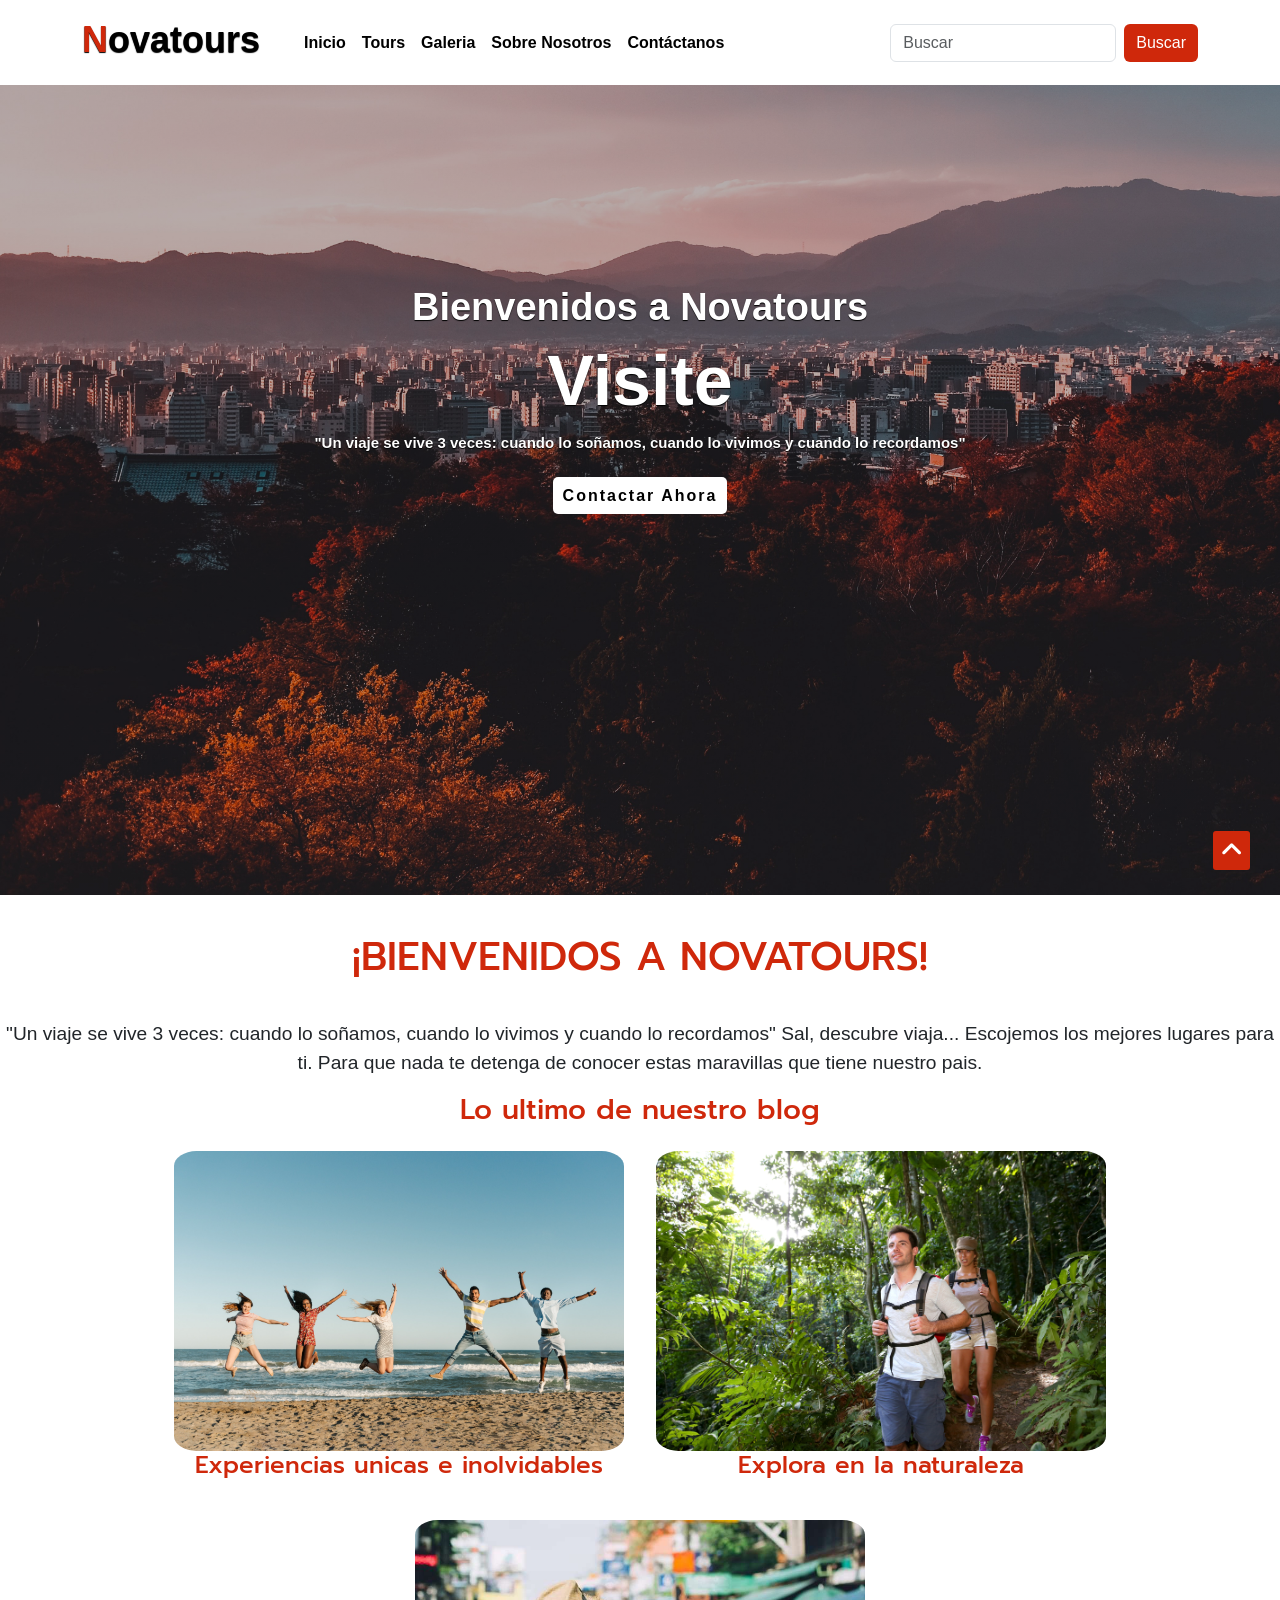
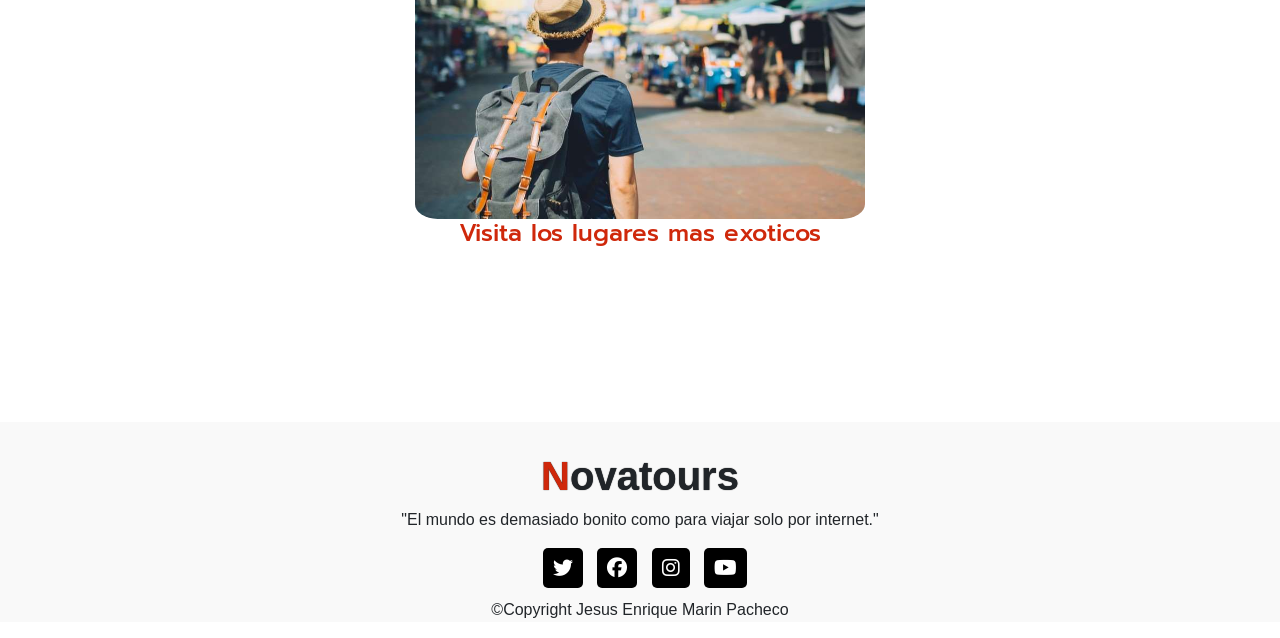
<file: index.html>
<!DOCTYPE html>
<html lang="en">
<head>
    <meta charset="UTF-8">
    <meta http-equiv="X-UA-Compatible" content="IE=edge">
    <meta name="description" content="Un viaje se vive 3 veces: cuando lo soñamos, cuando lo vivimos y cuando lo recordamos, Sal, descubre viaja... ">
    <meta name="keywords" content="VIAJES, TOURS, RECORRIDOS, DIVERSION">
    <meta name="viewport" content="width=device-width, initial-scale=1.0">
    <title>Inicio</title>
    <link rel="stylesheet" href="./css/style.css">
    <link rel="icon" href="./images/logo.ico">
    <link href="https://cdn.jsdelivr.net/npm/bootstrap@5.0.2/dist/css/bootstrap.min.css" rel="stylesheet" integrity="sha384-EVSTQN3/azprG1Anm3QDgpJLIm9Nao0Yz1ztcQTwFspd3yD65VohhpuuCOmLASjC" crossorigin="anonymous">
    <link rel="stylesheet" href="https://cdnjs.cloudflare.com/ajax/libs/font-awesome/6.2.1/css/all.min.css">    
</head>

<body>

  <header>
    <nav class="navbar navbar-expand-lg" id="navbar">
        <div class="container">
          <a class="navbar-brand" href="./index.html" id="logo"><span>N</span>ovatours</a>
          <button class="navbar-toggler" type="button" data-bs-toggle="collapse" data-bs-target="#mynavbar">
            <span><i class="fa-solid fa-bars"></i></span>
          </button>
          <div class="collapse navbar-collapse" id="mynavbar">
            <ul class="navbar-nav me-auto">
              <li class="nav-item">
                <a class="nav-link active" href="./index.html">Inicio</a>
              </li>
              <li class="nav-item">
                <a class="nav-link" href="./pages/Tours.html">Tours</a>
              </li>
              <li class="nav-item">
                <a class="nav-link" href="./pages/Galeria.html">Galeria</a>
              </li>
              <li class="nav-item">
                <a class="nav-link" href="./pages/Sobre-Nosotros.html">Sobre Nosotros</a>
              </li>
              <li class="nav-item">
                <a class="nav-link" href="./pages/Contactanos.html">Contáctanos</a>
              </li>
            </ul>

            <form class="d-flex">
              <input class="form-control me-2" type="text" placeholder="Buscar">
              <button class="btn btn-primary" type="button">Buscar</button>
            </form>
          </div>
        </div>
      </nav>
    </header>

  <main>
    <div class="inicio">
        <div class="content">
            <h5>Bienvenidos a Novatours</h5>
            <h1>Visite<span class="changecontent"></span></h1>
            <p>"Un viaje se vive 3 veces: cuando lo soñamos, cuando lo vivimos y cuando lo recordamos"</p>
            <a href="./pages/Contactanos.html">Contactar Ahora</a>
        </div>
    </div>

    <section class="bienvenidos">
      <h1 class="titulo2">¡BIENVENIDOS A NOVATOURS!</h1>
      <p class="p1"> "Un viaje se vive 3 veces: cuando lo soñamos, cuando lo vivimos y cuando lo recordamos" Sal, descubre viaja... 
          Escojemos los mejores lugares para ti. Para que nada te detenga de conocer estas maravillas que tiene nuestro pais.
      </p>
    </section>

    <section id="blog">
      <h3>Lo ultimo de nuestro blog</h3>
      <div class="contenedor">
          <article>
              <img src="./images/salto.jpg" alt="">
              <h4>Experiencias unicas e inolvidables</h4>
          </article>
          <article>
              <img src="./images/fauna.jpg" alt="">
              <h4>Explora en la naturaleza</h4>
          </article>
          <article>
              <img src="./images/turista.jpg" alt="">
              <h4>Visita los lugares mas exoticos</h4>
          </article>
      </div>
    </section> 
  </main>

  <div class="flecha-btn">
    <a href="#"><span class="fas fa-angle-up"></span></a>
  </div>
    
    <footer id="footer">
      <h1><span>N</span>ovatours</h1>
      <p>"El mundo es demasiado bonito como para viajar solo por internet."</p>
      <div class="social-links">
        <a href="#"><i class="fa-brands fa-twitter"></i></a>
        <a href="#"><i class="fa-brands fa-facebook"></i></a>
        <a href="#"><i class="fa-brands fa-instagram"></i></a>
        <a href="#"><i class="fa-brands fa-youtube"></i></a>
      </div>
      
      <div class="copyright">
        <p>&copy;Copyright Jesus Enrique Marin Pacheco</p>
      </div>
    </footer>
    
    <script src="https://cdn.jsdelivr.net/npm/bootstrap@5.0.2/dist/js/bootstrap.bundle.min.js" integrity="sha384-MrcW6ZMFYlzcLA8Nl+NtUVF0sA7MsXsP1UyJoMp4YLEuNSfAP+JcXn/tWtIaxVXM" crossorigin="anonymous"></script>

</body>
</html>
</file>
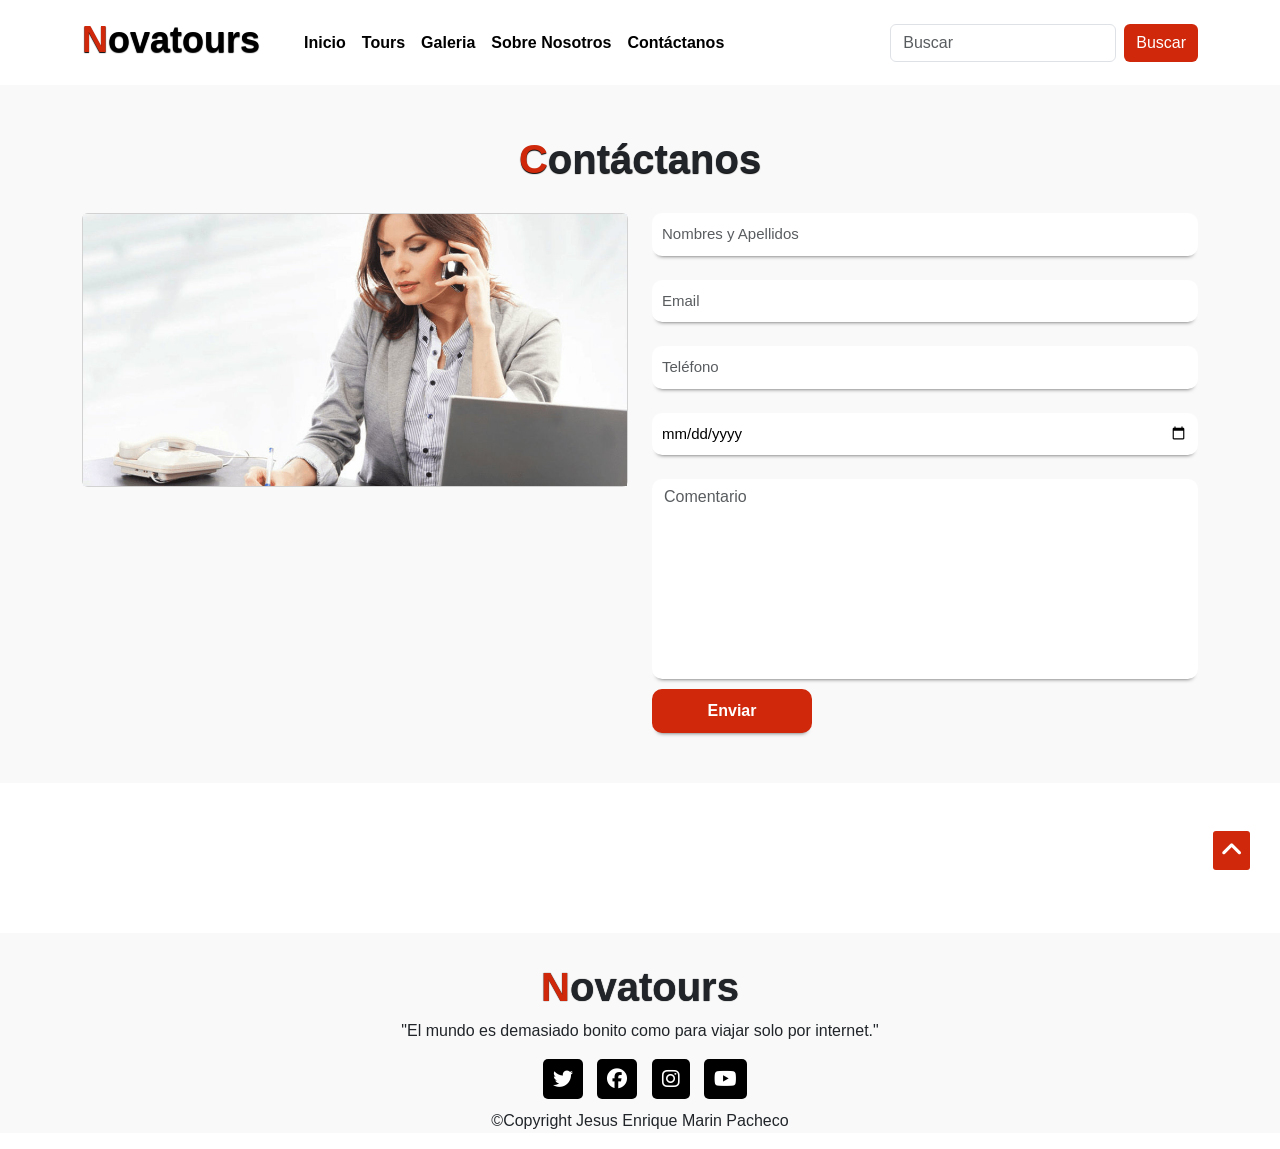
<file: pages/Contactanos.html>
<!DOCTYPE html>
<html lang="en">
<head>
    <meta charset="UTF-8">
    <meta http-equiv="X-UA-Compatible" content="IE=edge">
    <meta name="description" content="Un viaje se vive 3 veces: cuando lo soñamos, cuando lo vivimos y cuando lo recordamos, Sal, descubre viaja... ">
    <meta name="keywords" content="VIAJES, TOURS, RECORRIDOS, DIVERSION">
    <meta name="viewport" content="width=device-width, initial-scale=1.0">
    <title>Contáctanos</title>
    <link rel="stylesheet" href="../css/style.css">
    <link rel="icon" href="../images/logo.ico">
    <link href="https://cdn.jsdelivr.net/npm/bootstrap@5.0.2/dist/css/bootstrap.min.css" rel="stylesheet" integrity="sha384-EVSTQN3/azprG1Anm3QDgpJLIm9Nao0Yz1ztcQTwFspd3yD65VohhpuuCOmLASjC" crossorigin="anonymous">
    <link rel="stylesheet" href="https://cdnjs.cloudflare.com/ajax/libs/font-awesome/6.2.1/css/all.min.css">
</head>

<body>
  <header>
    <nav class="navbar navbar-expand-lg" id="navbar">
        <div class="container">
          <a class="navbar-brand" href="../index.html" id="logo"><span>N</span>ovatours</a>
          <button class="navbar-toggler" type="button" data-bs-toggle="collapse" data-bs-target="#mynavbar">
            <span><i class="fa-solid fa-bars"></i></span>
          </button>
          <div class="collapse navbar-collapse" id="mynavbar">
            <ul class="navbar-nav me-auto">
              <li class="nav-item">
                <a class="nav-link active" href="../index.html">Inicio</a>
              </li>
              <li class="nav-item">
                <a class="nav-link" href="../pages/Tours.html">Tours</a>
              </li>
              <li class="nav-item">
                <a class="nav-link" href="../pages/Galeria.html">Galeria</a>
              </li>
              <li class="nav-item">
                <a class="nav-link" href="../pages/Sobre-Nosotros.html">Sobre Nosotros</a>
              </li>
              <li class="nav-item">
                <a class="nav-link" href="../pages/Contactanos.html">Contáctanos</a>
              </li>
            </ul>
            
            <form class="d-flex">
              <input class="form-control me-2" type="text" placeholder="Buscar">
              <button class="btn btn-primary" type="button">Buscar</button>
            </form>
          </div>
        </div>
      </nav>
    </header>

    <section class="contacto" id="contacto">
      <div class="container">

        <div class="main-text">
          <h1><span>C</span>ontáctanos</h1>
        </div>
        
        <div class="row">

          <div class="col-md-6 py-3 py-md-0">
            <div class="card">
              <img src="../images/secretaria.jpg" alt="">
            </div>
          </div>

          <div class="col-md-6 py-3 py-md-0">
            <form action="#">

              <input type="text" class="form-control" placeholder="Nombres y Apellidos" required><br>
              <input type="email" class="form-control" placeholder="Email" required><br>
              <input type="tel" class="form-control" placeholder="Teléfono" required><br>
              <input type="date" class="form-control" placeholder="Idda" required><br>
              <textarea class="form-control" rows="5" name="text" placeholder="Comentario"></textarea>
              <input type="submit" value="Enviar" class="submit" required>

            </form>
          </div>

        </div>
      </div>
    </section>

    <div class="flecha-btn">
      <a href="#"><span class="fas fa-angle-up"></span></a>
    </div>
    
    <footer id="footer">
      <h1><span>N</span>ovatours</h1>
      <p>"El mundo es demasiado bonito como para viajar solo por internet."</p>
      <div class="social-links">
        <a href="#"><i class="fa-brands fa-twitter"></i></a>
        <a href="#"><i class="fa-brands fa-facebook"></i></a>
        <a href="#"><i class="fa-brands fa-instagram"></i></a>
        <a href="#"><i class="fa-brands fa-youtube"></i></a>
      </div>
      <div class="copyright">
        <p>&copy;Copyright Jesus Enrique Marin Pacheco</p>
      </div>
    </footer>

    <script src="https://cdn.jsdelivr.net/npm/bootstrap@5.0.2/dist/js/bootstrap.bundle.min.js" integrity="sha384-MrcW6ZMFYlzcLA8Nl+NtUVF0sA7MsXsP1UyJoMp4YLEuNSfAP+JcXn/tWtIaxVXM" crossorigin="anonymous"></script>

</body>
</html>
</file>
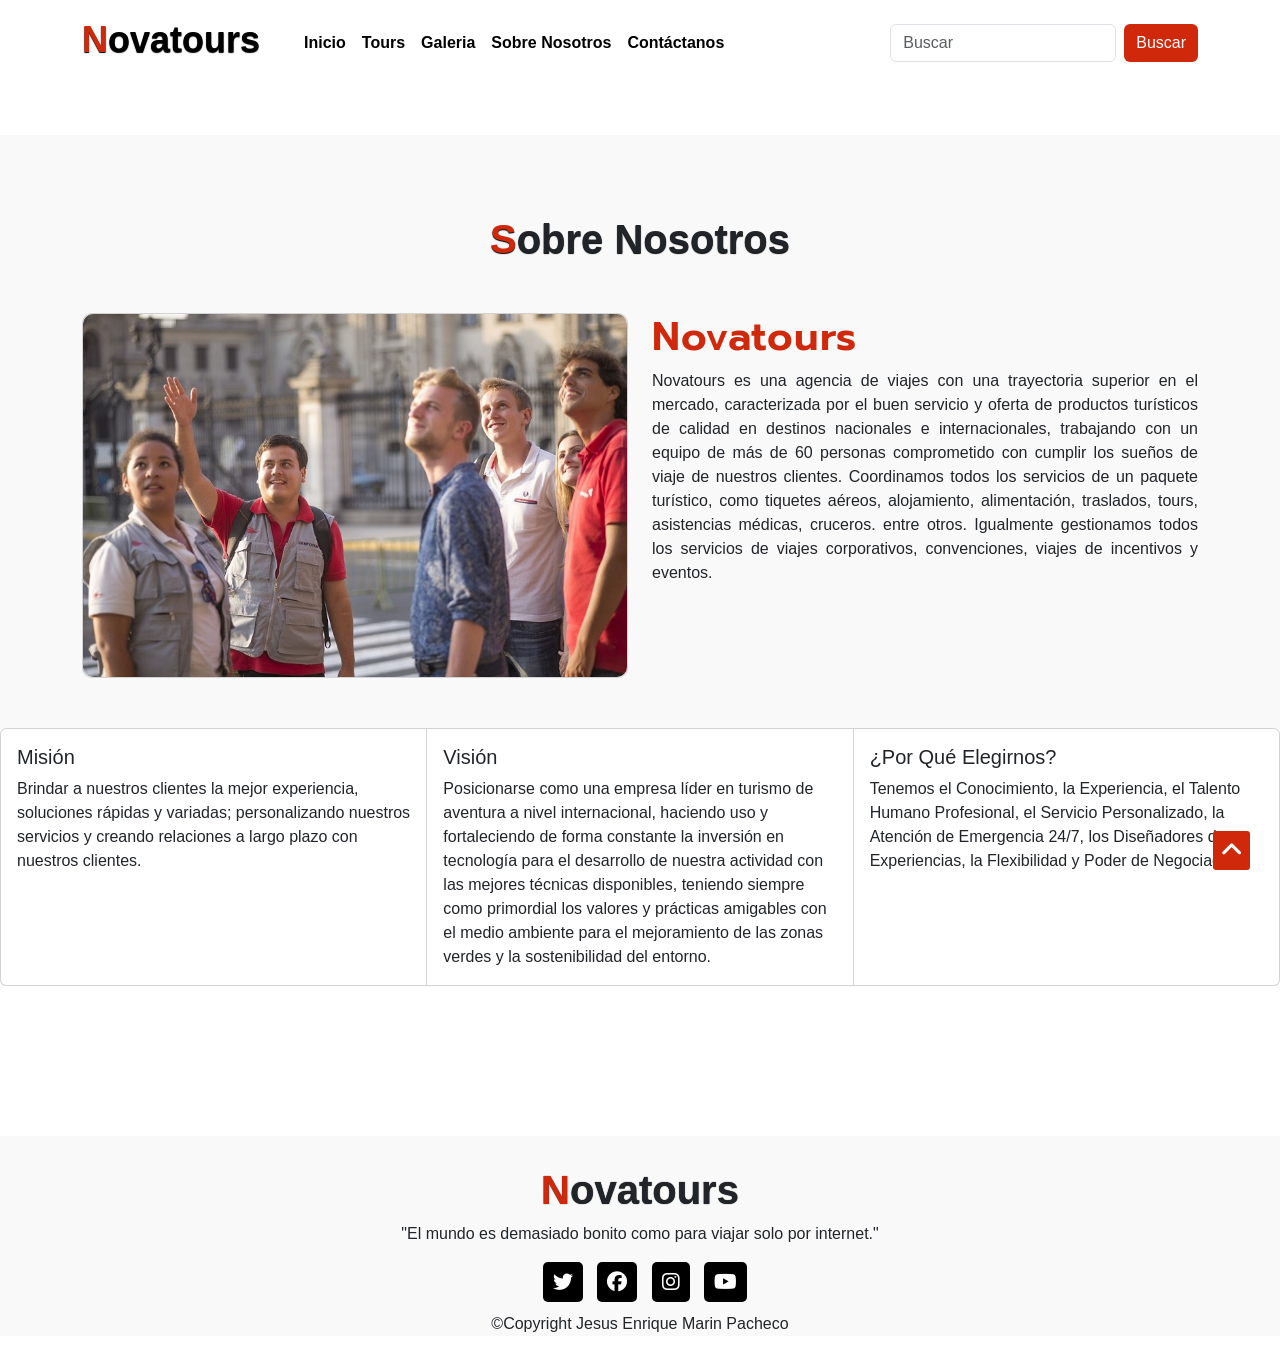
<file: pages/Sobre-Nosotros.html>
<!DOCTYPE html>
<html lang="en">
<head>
    <meta charset="UTF-8">
    <meta http-equiv="X-UA-Compatible" content="IE=edge">
    <meta name="description" content="Un viaje se vive 3 veces: cuando lo soñamos, cuando lo vivimos y cuando lo recordamos, Sal, descubre viaja... ">
    <meta name="keywords" content="VIAJES, TOURS, RECORRIDOS, DIVERSION">
    <meta name="viewport" content="width=device-width, initial-scale=1.0">
    <title>Sobre Nosotros</title>
    <link rel="stylesheet" href="../css/style.css">  
    <link rel="icon" href="../images/logo.ico">
    <link href="https://cdn.jsdelivr.net/npm/bootstrap@5.0.2/dist/css/bootstrap.min.css" rel="stylesheet" integrity="sha384-EVSTQN3/azprG1Anm3QDgpJLIm9Nao0Yz1ztcQTwFspd3yD65VohhpuuCOmLASjC" crossorigin="anonymous">
    <link rel="stylesheet" href="https://cdnjs.cloudflare.com/ajax/libs/font-awesome/6.2.1/css/all.min.css">


</head>
<body>

  <header>
    <nav class="navbar navbar-expand-lg" id="navbar">
        <div class="container">
          <a class="navbar-brand" href="../index.html" id="logo"><span>N</span>ovatours</a>
          <button class="navbar-toggler" type="button" data-bs-toggle="collapse" data-bs-target="#mynavbar">
            <span><i class="fa-solid fa-bars"></i></span>
          </button>
          <div class="collapse navbar-collapse" id="mynavbar">
            <ul class="navbar-nav me-auto">
              <li class="nav-item">
                <a class="nav-link active" href="../index.html">Inicio</a>
              </li>
              <li class="nav-item">
                <a class="nav-link" href="../pages/Tours.html">Tours</a>
              </li>
              <li class="nav-item">
                <a class="nav-link" href="../pages/Galeria.html">Galeria</a>
              </li>
              <li class="nav-item">
                <a class="nav-link" href="../pages/Sobre-Nosotros.html">Sobre Nosotros</a>
              </li>
              <li class="nav-item">
                <a class="nav-link" href="../pages/Contactanos.html">Contáctanos</a>
              </li>
            </ul>
            
            <form class="d-flex">
              <input class="form-control me-2" type="text" placeholder="Buscar">
              <button class="btn btn-primary" type="button">Buscar</button>
            </form>
          </div>
        </div>
      </nav>
    </header>


  <main>  
    <section class="nosotros" id="nosotros">
      <div class="container">

        <div class="main-txt">
          <h1><span>S</span>obre Nosotros </h1>
        </div>

        <div class="row" style="margin-top: 50px;">

          <div class="col-md-6 py-3 py-md-0">
            <div class="card">
              <img src="../images/guia1.jpg" alt="">
            </div>
          </div>

          <div class="col-md-6 py-3 py-md-0">
            <h2>Novatours</h2>
            <p>Novatours es una agencia de viajes con una trayectoria superior en el 
              mercado, caracterizada por el buen servicio y oferta de productos turísticos de 
              calidad en destinos nacionales e internacionales, trabajando con un equipo de más 
              de 60 personas comprometido con cumplir los sueños de viaje de nuestros clientes. 
              Coordinamos todos los servicios de un paquete turístico, como tiquetes aéreos, 
              alojamiento, alimentación, traslados, tours, asistencias médicas, 
              cruceros. entre otros. Igualmente gestionamos todos los servicios de viajes corporativos,
               convenciones, viajes de incentivos y eventos.</p>
          </div>
          <div class="col-md-6 py-3 py-md-0">

        </div>

      </div>
    </section>

    <div class="card-group">
      <div class="card">
        <div class="card-body">
            <h5 class="card-title">Misión</h5>
                <p class="card-text">Brindar a nuestros clientes la mejor experiencia, soluciones rápidas y variadas; 
                personalizando nuestros servicios y creando relaciones a largo plazo con nuestros clientes.</p>
        </div>
      </div>
    <div class="card">
      <div class="card-body">
          <h5 class="card-title">Visión</h5>
              <p class="card-text">Posicionarse como una empresa líder en turismo de aventura a nivel internacional, haciendo uso y 
                fortaleciendo de forma constante la inversión en tecnología para el desarrollo de nuestra actividad con las mejores 
                técnicas disponibles, teniendo siempre como primordial los valores y prácticas amigables con el medio ambiente para 
                el mejoramiento de las zonas verdes y la sostenibilidad del entorno.</p>
        </div>
    </div>
    <div class="card">
      <div class="card-body">
          <h5 class="card-title">¿Por Qué Elegirnos?</h5>
              <p class="card-text">Tenemos el Conocimiento, la
                Experiencia, el Talento Humano Profesional, el Servicio Personalizado,
                la Atención de Emergencia 24/7, los Diseñadores de Experiencias,
                la Flexibilidad y Poder de Negociación.</p>
        </div>
      </div>
    </div>
  </main>

<div class="flecha-btn">
  <a href="#"><span class="fas fa-angle-up"></span></a>
</div>

<footer id="footer">
  <h1><span>N</span>ovatours</h1>
  <p>"El mundo es demasiado bonito como para viajar solo por internet."</p>
  <div class="social-links">
    <a href="#"><i class="fa-brands fa-twitter"></i></a>
    <a href="#"><i class="fa-brands fa-facebook"></i></a>
    <a href="#"><i class="fa-brands fa-instagram"></i></a>
    <a href="#"><i class="fa-brands fa-youtube"></i></a>
  </div>
  <div class="copyright">
    <p>&copy;Copyright Jesus Enrique Marin Pacheco</p>
  </div>
</footer>

    <script src="https://cdn.jsdelivr.net/npm/bootstrap@5.0.2/dist/js/bootstrap.bundle.min.js" integrity="sha384-MrcW6ZMFYlzcLA8Nl+NtUVF0sA7MsXsP1UyJoMp4YLEuNSfAP+JcXn/tWtIaxVXM" crossorigin="anonymous"></script>

</body>
</html>
</file>
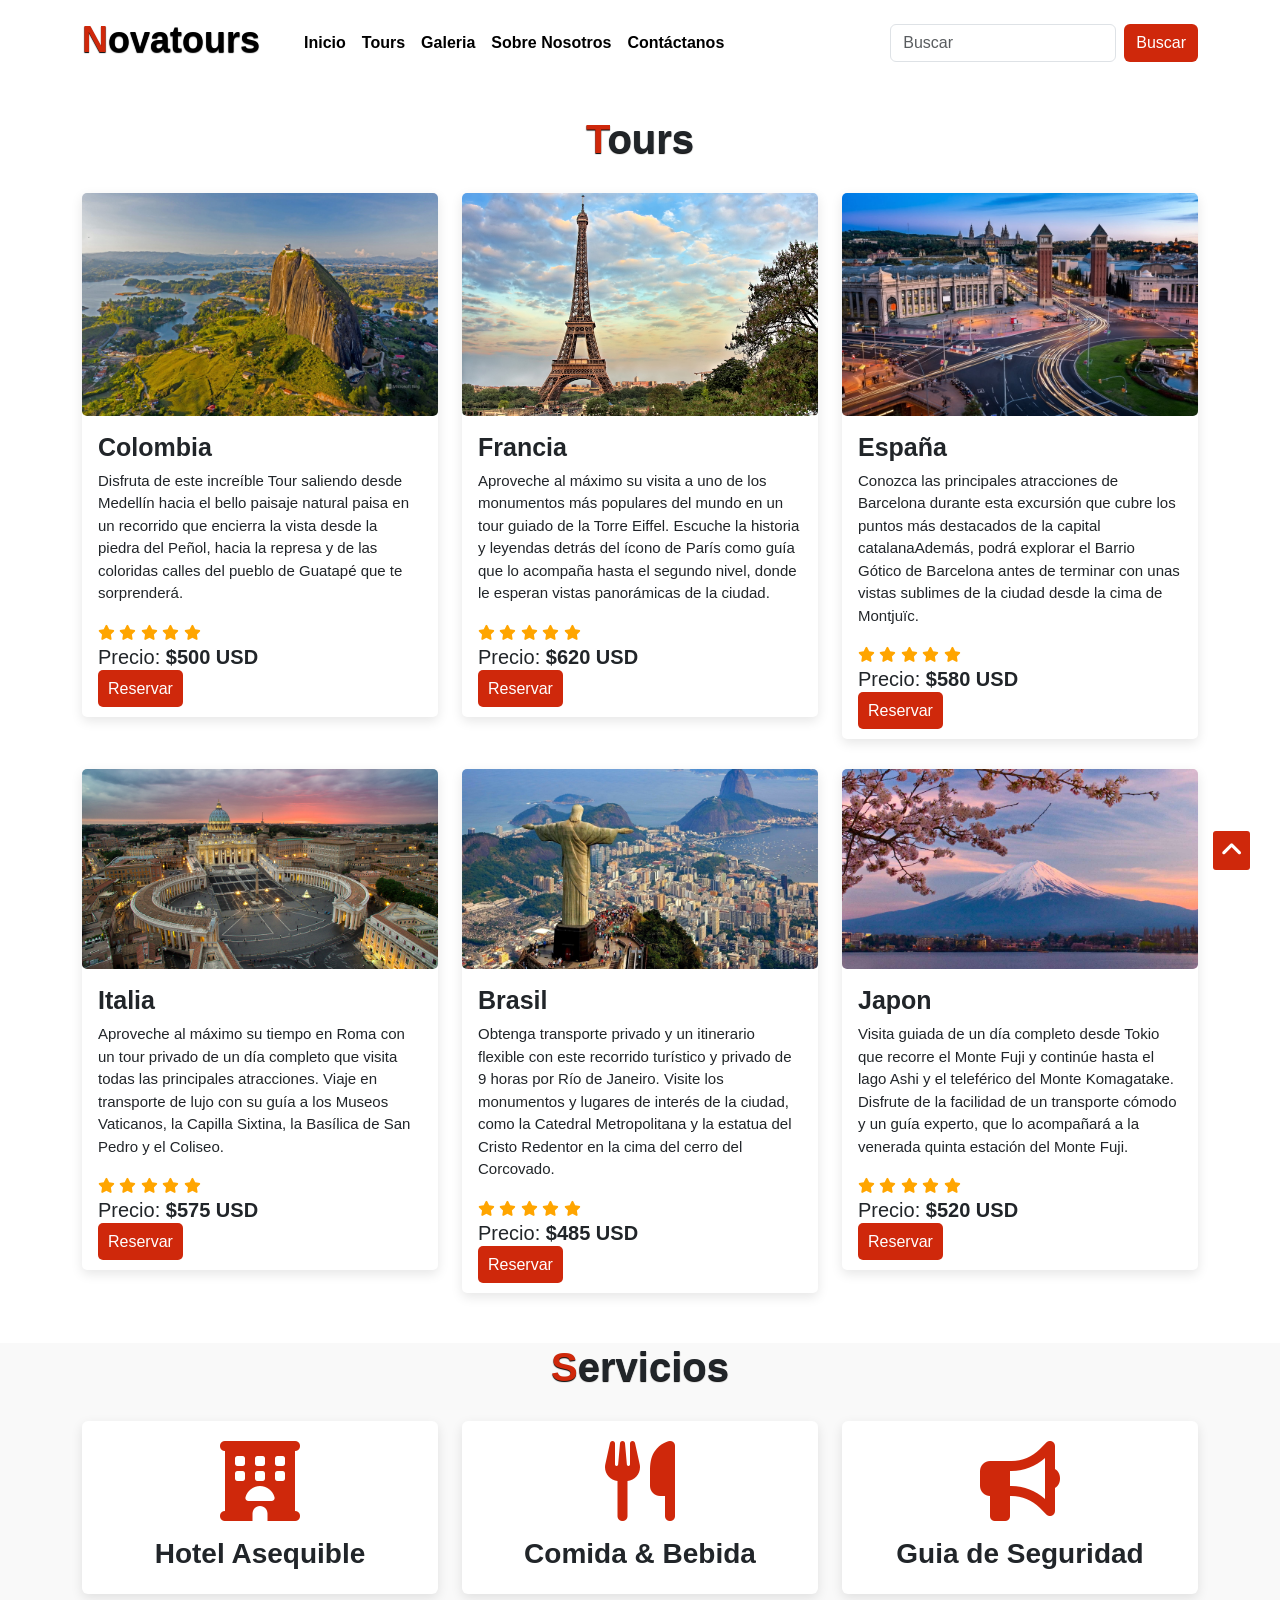
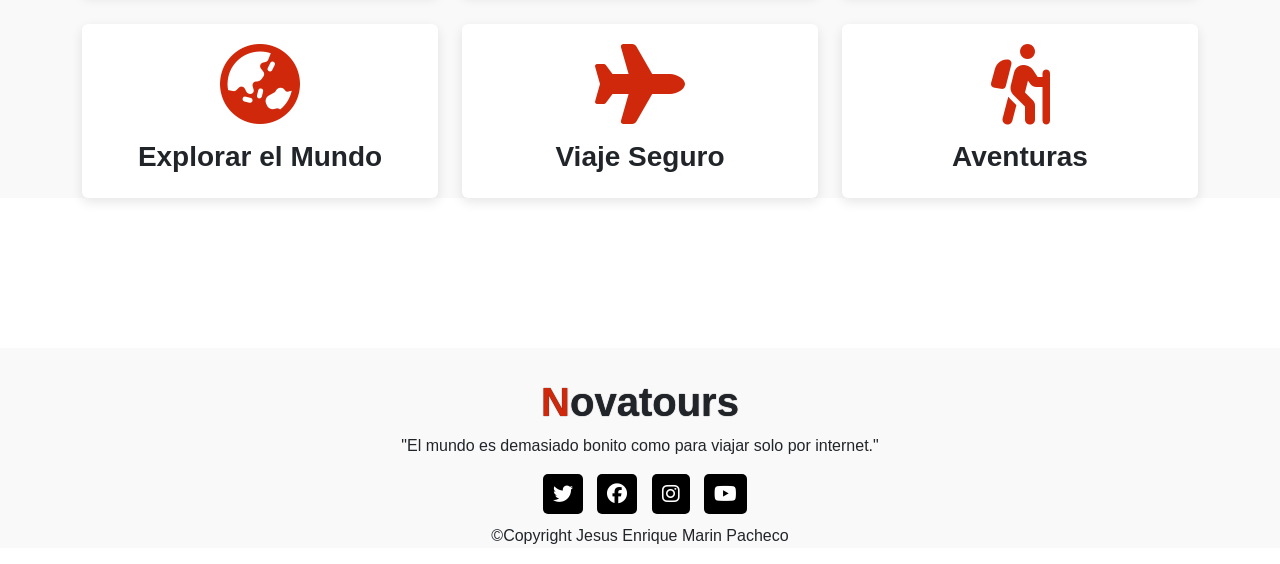
<file: pages/Tours.html>
<!DOCTYPE html>
<html lang="en">
<head>
    <meta charset="UTF-8">
    <meta http-equiv="X-UA-Compatible" content="IE=edge">
    <meta name="description" content="Un viaje se vive 3 veces: cuando lo soñamos, cuando lo vivimos y cuando lo recordamos, Sal, descubre viaja... ">
    <meta name="keywords" content="VIAJES, TOURS, RECORRIDOS, DIVERSION">
    <meta name="viewport" content="width=device-width, initial-scale=1.0">
    <title>Tours</title>
    <link rel="stylesheet" href="../css/style.css">
    <link rel="icon" href="../images/logo.ico">
    <link href="https://cdn.jsdelivr.net/npm/bootstrap@5.0.2/dist/css/bootstrap.min.css" rel="stylesheet" integrity="sha384-EVSTQN3/azprG1Anm3QDgpJLIm9Nao0Yz1ztcQTwFspd3yD65VohhpuuCOmLASjC" crossorigin="anonymous">
    <link rel="stylesheet" href="https://cdnjs.cloudflare.com/ajax/libs/font-awesome/6.2.1/css/all.min.css">

</head>
<body>

  <header>
    <nav class="navbar navbar-expand-lg" id="navbar">
        <div class="container">
          <a class="navbar-brand" href="../index.html" id="logo"><span>N</span>ovatours</a>
          <button class="navbar-toggler" type="button" data-bs-toggle="collapse" data-bs-target="#mynavbar">
            <span><i class="fa-solid fa-bars"></i></span>
          </button>
          <div class="collapse navbar-collapse" id="mynavbar">
            <ul class="navbar-nav me-auto">
              <li class="nav-item">
                <a class="nav-link active" href="../index.html">Inicio</a>
              </li>
              <li class="nav-item">
                <a class="nav-link" href="../pages/Tours.html">Tours</a>
              </li>
              <li class="nav-item">
                <a class="nav-link" href="../pages/Galeria.html">Galeria</a>
              </li>
              <li class="nav-item">
                <a class="nav-link" href="../pages/Contactanos.html">Sobre Nosotros</a>
              </li>
              <li class="nav-item">
                <a class="nav-link" href="../pages/Reservar.html">Contáctanos</a>
              </li>
            </ul>
            
            <form class="d-flex">
              <input class="form-control me-2" type="text" placeholder="Buscar">
              <button class="btn btn-primary" type="button">Buscar</button>
            </form>
          </div>
        </div>
      </nav>
    </header>

  <main>  
    <section class="tours" id="tours">
      <div class="container">
        
        <div class="main-txt">
          <h1><span>T</span>ours</h1>
        </div>

        <div class="row" style="margin-top: 30px;">

          <div class="col-md-4 py-3 py-md-0">

            <div class="card">
              <img src="../images/Colombia.jpg" alt="">
              <div class="card-body">
                <h3>Colombia</h3>
                <p>Disfruta de este increíble Tour saliendo desde Medellín hacia el bello 
                  paisaje natural paisa en un recorrido que encierra la vista desde la piedra 
                  del Peñol, hacia la represa y de las coloridas calles del pueblo de Guatapé 
                  que te sorprenderá. </p>
                <div class="star">
                  <i class="fa-solid fa-star checked"></i>
                  <i class="fa-solid fa-star checked"></i>
                  <i class="fa-solid fa-star checked"></i>
                  <i class="fa-solid fa-star checked"></i>
                  <i class="fa-solid fa-star checked"></i>
                </div>
                <h6>Precio: <strong>$500 USD</strong></h6>
                <a href="./Reservar.html">Reservar</a>
              </div>
            </div>

          </div>
          <div class="col-md-4 py-3 py-md-0">

            <div class="card">
              <img src="../images/Francia.jpg" alt="">
              <div class="card-body">
                <h3>Francia</h3>
                <p>Aproveche al máximo su visita a uno de los monumentos más populares del mundo 
                  en un tour guiado de la Torre Eiffel. Escuche la historia y leyendas detrás del 
                  ícono de París como guía que lo acompaña hasta el segundo nivel, donde le esperan
                  vistas panorámicas de la ciudad. </p>
                <div class="star">
                  <i class="fa-solid fa-star checked"></i>
                  <i class="fa-solid fa-star checked"></i>
                  <i class="fa-solid fa-star checked"></i>
                  <i class="fa-solid fa-star checked"></i>
                  <i class="fa-solid fa-star checked"></i>
                </div>
                <h6>Precio: <strong>$620 USD</strong></h6>
                <a href="./Reservar.html">Reservar</a>
              </div>
            </div>

          </div>
          <div class="col-md-4 py-3 py-md-0">

            <div class="card">
              <img src="../images/España.jpg" alt="">
              <div class="card-body">
                <h3>España</h3>
                <p>Conozca las principales atracciones de Barcelona durante 
                  esta excursión que cubre los puntos más destacados de la capital catalanaAdemás, 
                  podrá explorar el Barrio Gótico de Barcelona antes de terminar con unas 
                  vistas sublimes de la ciudad desde la cima de Montjuïc.</p>
                <div class="star">
                  <i class="fa-solid fa-star checked"></i>
                  <i class="fa-solid fa-star checked"></i>
                  <i class="fa-solid fa-star checked"></i>
                  <i class="fa-solid fa-star checked"></i>
                  <i class="fa-solid fa-star checked"></i>
                </div>
                <h6>Precio: <strong>$580 USD</strong></h6>
                <a href="./Reservar.html">Reservar</a>
              </div>
            </div>

          </div>
        </div>

        <div class="row" style="margin-top: 30px;">

          <div class="col-md-4 py-3 py-md-0">

            <div class="card">
              <img src="../images/Italia.jpg" alt="">
              <div class="card-body">
                <h3>Italia</h3>
                <p>Aproveche al máximo su tiempo en Roma con un tour privado 
                  de un día completo que visita todas las principales atracciones. 
                  Viaje en transporte de lujo con su guía a los Museos Vaticanos,
                   la Capilla Sixtina, la Basílica de San Pedro y el Coliseo.</p>
                <div class="star">
                  <i class="fa-solid fa-star checked"></i>
                  <i class="fa-solid fa-star checked"></i>
                  <i class="fa-solid fa-star checked"></i>
                  <i class="fa-solid fa-star checked"></i>
                  <i class="fa-solid fa-star checked"></i>
                </div>
                <h6>Precio: <strong>$575 USD</strong></h6>
                <a href="./Reservar.html">Reservar</a>
              </div>
            </div>

          </div>
          <div class="col-md-4 py-3 py-md-0">

            <div class="card">
              <img src="../images/Brasil.jpg" alt="">
              <div class="card-body">
                <h3>Brasil</h3>
                <p>Obtenga transporte privado y un itinerario flexible con 
                  este recorrido turístico y privado de 9 horas por Río de Janeiro. 
                  Visite los monumentos y lugares de interés de la ciudad, como la 
                  Catedral Metropolitana y la estatua del Cristo Redentor en la cima 
                  del cerro del Corcovado.</p>
                <div class="star">
                  <i class="fa-solid fa-star checked"></i>
                  <i class="fa-solid fa-star checked"></i>
                  <i class="fa-solid fa-star checked"></i>
                  <i class="fa-solid fa-star checked"></i>
                  <i class="fa-solid fa-star checked"></i>
                </div>
                <h6>Precio: <strong>$485 USD</strong></h6>
                <a href="./Reservar.html">Reservar</a>
              </div>
            </div>

          </div>
          <div class="col-md-4 py-3 py-md-0">

            <div class="card">
              <img src="../images/Japon.jpg" alt="">
              <div class="card-body">
                <h3>Japon</h3>
                <p>Visita guiada de un día completo desde Tokio que recorre 
                  el Monte Fuji y continúe hasta el lago Ashi y el teleférico del Monte 
                  Komagatake. Disfrute de la facilidad de un transporte cómodo y un guía experto, 
                  que lo acompañará a la venerada quinta estación del Monte Fuji.</p>
                <div class="star">
                  <i class="fa-solid fa-star checked"></i>
                  <i class="fa-solid fa-star checked"></i>
                  <i class="fa-solid fa-star checked"></i>
                  <i class="fa-solid fa-star checked"></i>
                  <i class="fa-solid fa-star checked"></i>
                </div>
                <h6>Precio: <strong>$520 USD</strong></h6>
                <a href="./Reservar.html">Reservar</a>
              </div>
            </div>
          </div>
       </div>
      </div>
    </section>
    
    <section class="servicios" id="servicios">
      <div class="container">

        <div class="main-txt">
          <h1><span>S</span>ervicios</h1>
        </div>

        <div class="row" style="margin-top: 30px;">

          <div class="col-md-4 py-3 py-md-0">

            <div class="card">
              <i class="fas fa-hotel"></i>
              <div class="card-body">
                <h3>Hotel Asequible</h3>
              </div>
            </div>

          </div>
          <div class="col-md-4 py-3 py-md-0">

            <div class="card">
              <i class="fas fa-utensils"></i>
              <div class="card-body">
                <h3>Comida & Bebida</h3>
              </div>
            </div>
          </div>
          
          <div class="col-md-4 py-3 py-md-0">

            <div class="card">
              <i class="fas fa-bullhorn"></i>
              <div class="card-body">
                <h3>Guia de Seguridad</h3>
              </div>
            </div>
          </div>
        </div>


        <div class="row" style="margin-top: 30px;">
          <div class="col-md-4 py-3 py-md-0">
            <div class="card">
              <i class="fas fa-globe-asia"></i>
              <div class="card-body">
                <h3>Explorar el Mundo</h3>
              </div>
            </div>
          </div>
          
          
        <div class="col-md-4 py-3 py-md-0">
           <div class="card">
              <i class="fas fa-plane"></i>
              <div class="card-body">
                <h3>Viaje Seguro</h3>
              </div>
            </div>
          </div>

          <div class="col-md-4 py-3 py-md-0">
            <div class="card">
              <i class="fas fa-hiking"></i>
              <div class="card-body">
                <h3>Aventuras</h3>
              </div>
            </div>
          </div>
        </div>
      </div>
    </section>
  </main>
    <div class="flecha-btn">
      <a href="#"><span class="fas fa-angle-up"></span></a>
    </div>
   
    <footer id="footer">
      <h1><span>N</span>ovatours</h1>
      <p>"El mundo es demasiado bonito como para viajar solo por internet."</p>
      <div class="social-links">
        <a href="#"><i class="fa-brands fa-twitter"></i></a>
        <a href="#"><i class="fa-brands fa-facebook"></i></a>
        <a href="#"><i class="fa-brands fa-instagram"></i></a>
        <a href="#"><i class="fa-brands fa-youtube"></i></a>
      </div>
      <div class="copyright">
        <p>&copy;Copyright Jesus Enrique Marin Pacheco</p>
      </div>
    </footer>


    <script src="https://cdn.jsdelivr.net/npm/bootstrap@5.0.2/dist/js/bootstrap.bundle.min.js" integrity="sha384-MrcW6ZMFYlzcLA8Nl+NtUVF0sA7MsXsP1UyJoMp4YLEuNSfAP+JcXn/tWtIaxVXM" crossorigin="anonymous"></script>

</body>
</html>
</file>
<file: css/style.css>
@charset "UTF-8";
@import url("https://fonts.googleapis.com/css2?family=Prompt:wght@700&display=swap");
* {
  margin: 0;
  padding: 0;
  box-sizing: border-box;
  text-decoration: none;
  list-style: none;
  scroll-behavior: smooth;
  font-family: sans-serif;
}

/* navbar */
#navbar {
  background: rgb(255, 255, 255);
}

#logo {
  font-size: 36px;
  font-weight: 550;
  color: black;
  text-shadow: 0px 1px 1px black;
  margin-bottom: 5px;
}

#logo span {
  color: #cf280b;
}

.navbar-toggler span {
  color: #cf280b;
}

.navbar-nav {
  margin-left: 20px;
}

.nav-item .nav-link {
  font-size: 16px;
  font-weight: 550;
  color: rgb(0, 0, 0);
  border-radius: 3px;
  transition: 0.5s ease;
}

.nav-item .nav-link:hover {
  background: #cf280b;
  color: white;
}

#navbar form button {
  background: #cf280b;
  color: white;
  border: none;
}

/* navbar */
/* inicio */
.inicio {
  width: 100%;
  height: 90vh;
  background-image: linear-gradient(rgba(0, 0, 0, 0.3), rgba(0, 0, 0, 0.2)), url(../images/fondo.jpg);
  background-repeat: no-repeat;
  background-size: cover;
}
.inicio .content {
  text-align: center;
  padding-top: 200px;
}
.inicio .content h5 {
  color: white;
  font-size: 38px;
  font-weight: 550;
  text-shadow: 0px 1px 1px black;
}
.inicio .content h1 {
  color: white;
  font-size: 70px;
  font-weight: 550;
  text-shadow: 0px 1px 1px black;
  margin-top: 5px;
}
.inicio .changecontent::after {
  content: " ";
  color: #cf280b;
  text-shadow: 0px 1px 1px black;
  animation: changetext 10s infinite linear;
  font-family: "Prompt", sans-serif;
}
@keyframes changetext {
  0% {
    content: "Francia";
  }
  10% {
    content: "España";
  }
  20% {
    content: "Canada";
  }
  30% {
    content: "China";
  }
  40% {
    content: "Japon";
  }
  50% {
    content: "Colombia";
  }
  60% {
    content: "Italia";
  }
  70% {
    content: "Brasil";
  }
  80% {
    content: "Mexico";
  }
  90% {
    content: "Alemania";
  }
  100% {
    content: "Argentina";
  }
}
.inicio .content p {
  color: white;
  font-size: 15px;
  font-weight: 600;
  text-shadow: 0px 1px 1px black;
  margin-bottom: 30px;
  margin-top: 5px;
}
.inicio .content a {
  padding: 10px;
  background: white;
  color: black;
  letter-spacing: 2px;
  font-weight: 550;
  border-radius: 5px;
  text-decoration: none;
  transition: 0.5s;
}
.inicio .content a:hover {
  background: #cf280b;
  color: white;
}

@media (max-width: 850px) {
  .inicio {
    background-position: 50%;
  }
}
@media (max-width: 450px) {
  .inicio .content h5 {
    font-size: 25px;
  }
  .inicio .content h1 {
    font-size: 38px;
  }
  .inicio .content p {
    font-size: 13px;
  }
}
/* inicio */
/* blog */
section .titulo2 {
  text-align: center;
  margin: 3%;
  font-family: "prompt", sans-serif;
  font-size: 40px;
  color: #cf280b;
}
section .p1 {
  text-align: center;
  font-family: sans-serif;
  font-size: larger;
  padding: 0%;
}

#blog .contenedor {
  display: flex;
  justify-content: center;
  flex-wrap: wrap;
}
#blog article {
  margin: 16px;
}
#blog img {
  width: 100%;
  max-width: 450px;
  border-radius: 5%;
  cursor: pointer;
  transition: 1s;
}
#blog img:hover {
  transform: scale(0.9);
  transition: 1s;
}
#blog h3, #blog h4 {
  font-family: "prompt", sans-serif;
  text-align: center;
  color: #cf280b;
}

/* blog */
/* contacto */
.contacto {
  background: #f9f9f9;
  padding: 50px;
}
.contacto .main-text h1 {
  text-align: center;
  text-shadow: 0px 1px 1px black;
  font-weight: 600;
}
.contacto .main-text h1 span {
  color: #cf280b;
}
.contacto .contacto .card {
  border-radius: 10px;
  box-shadow: 0px 5px 5px -6px black;
}
.contacto .row {
  margin-top: 30px;
}
.contacto form input {
  padding: 10px;
  color: black;
  border: none;
  outline: none;
  font-size: 15px;
  border-radius: 10px;
  box-shadow: 0px 5px 5px -6px black;
}
.contacto form textarea {
  border: none;
  border-radius: 10px;
  resize: none;
  box-shadow: 0px 5px 5px -6px black;
  height: 200px;
}
.contacto .submit {
  width: 160px;
  font-size: 16px;
  font-weight: 550;
  background: #cf280b;
  color: white;
  margin-top: 10px;
  transition: 0.5s;
}
.contacto .submit:hover {
  width: 170px;
}
@media (max-width: 765px) {
  .contacto .contacto {
    padding: 0;
  }
  .contacto .main-text h1 {
    padding: 20px;
  }
}

/* contacto */
/* tours */
.tours .main-txt h1 {
  text-align: center;
  margin-top: 30px;
  font-weight: 600;
  text-shadow: 0px 1px 1px black;
}
.tours .main-txt h1 span {
  color: #cf280b;
}
.tours .card {
  border-radius: 5px;
  border: none;
  box-shadow: rgba(0, 0, 0, 0.1) 0px 4px 12px;
}
.tours .card img {
  border-radius: 5px;
}
.tours .card .card-body {
  background: transparent;
}
.tours .card .card-body h3 {
  font-size: 25px;
  font-weight: 600;
}
.tours .card .card-body p {
  font-size: 15px;
}
.tours .checked {
  color: #ffa500;
}
.tours .star i {
  font-size: 15px;
}
.tours .card .card-body h6 {
  font-size: 20px;
}
.tours .card .card-body a {
  padding: 10px;
  text-decoration: none;
  background: #cf280b;
  color: white;
  border-radius: 5px;
}

/* tours */
/* servicios */
.servicios {
  background: #f9f9f9;
  margin-top: 50px;
}
.servicios .main-txt h1 {
  text-align: center;
  margin-top: 30px;
  font-weight: 600;
  text-shadow: 0px 1px 1px black;
}
.servicios .main-txt h1 span {
  color: #cf280b;
}
.servicios .card {
  box-shadow: rgba(0, 0, 0, 0.1) 0px 4px 12px;
  border: none;
  cursor: pointer;
}
.servicios .card i {
  font-size: 80px;
  text-align: center;
  color: #cf280b;
  margin-top: 20px;
}
.servicios .card .card-body h3 {
  font-weight: 600;
}
.servicios .card .card-body {
  text-align: center;
}

/* servicios */
/* galeria */
.galeria {
  margin-top: 50px;
}
.galeria .main-txt h1 {
  text-align: center;
  margin-top: 30px;
  font-weight: 600;
  text-shadow: 0px 1px 1px black;
}
.galeria .main-txt h1 span {
  color: #cf280b;
}
.galeria .row {
  margin-top: 30px;
}
.galeria .card {
  border-radius: 10px;
  box-shadow: rgba(0, 0, 0, 0.1) 0px 4px 12px;
  cursor: pointer;
}
.galeria .card img {
  border-radius: 10px;
  transition: 0.5s;
}
.galeria .card img:hover {
  transform: scale(1.1);
}

/* galeria */
/* nosotros */
.nosotros {
  padding: 50px;
  margin-top: 50px;
  background: #f9f9f9;
}
.nosotros .main-txt h1 {
  text-align: center;
  margin-top: 30px;
  font-weight: 600;
  text-shadow: 0px 1px 1px black;
}
.nosotros .main-txt h1 span {
  color: #cf280b;
}
.nosotros .card {
  border-radius: 10px;
}
.nosotros .card img {
  width: 100%;
  border-radius: 10px;
}
.nosotros h2 {
  font-size: 250%;
  font-weight: 600;
  letter-spacing: 1px;
  font-family: "prompt", sans-serif;
  color: #cf280b;
}
.nosotros p {
  font-size: 100%;
  font-weight: 500;
  font-family: sans-serif;
  text-align: justify;
}
@media (max-width: 765px) {
  .nosotros .nosotros {
    padding: 0;
  }
}

/* nosotros */
/* flecha */
.flecha-btn {
  position: fixed;
  bottom: 30px;
  right: 30px;
  z-index: 9;
}
.flecha-btn a {
  height: 39px;
  width: 37px;
  text-align: center;
  background-color: #cf280b;
  display: block;
  border-radius: 3px;
  cursor: pointer;
}
.flecha-btn a span {
  color: white;
  line-height: 39px;
  font-size: 25px;
}

/* footer */
#footer {
  width: 100%;
  margin-top: 150px;
  text-align: center;
  background: #f9f9f9;
}
#footer h1 {
  font-weight: 600;
  padding-top: 30px;
  text-shadow: 0px 0px 1px black;
}
#footer h1 span {
  color: #cf280b;
}
#footer .social-links i {
  padding: 10px;
  border-radius: 5px;
  font-size: 20px;
  background: black;
  color: white;
  margin-left: 10px;
  margin-bottom: 10px;
  transition: 0.5s ease;
  cursor: pointer;
}
#footer .social-links i:hover {
  background: #cf280b;
}

/* footer */

/*# sourceMappingURL=style.css.map */
</file>
